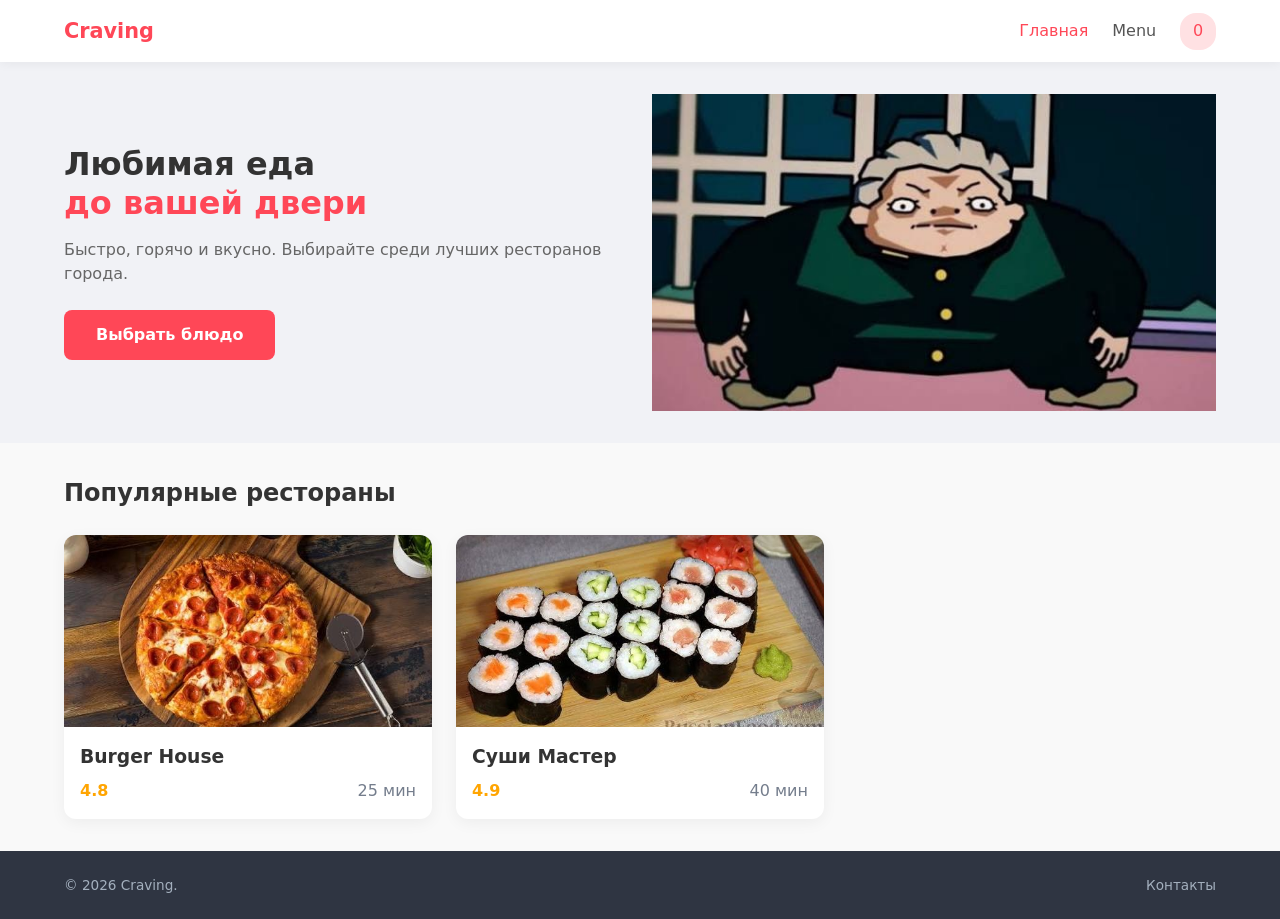
<file: index.html>
<!DOCTYPE html>
<html lang="ru">
<head>
    <meta charset="UTF-8">
    <meta name="viewport" content="width=device-width, initial-scale=1.0, maximum-scale=1.0, user-scalable=no">
    <title>Craving — Доставка еды</title>
    <link rel="stylesheet" href="css/style.css">
    <link rel="stylesheet" href="https://cloudflare.com">
</head>
<body>

    <header class="header">
        <div class="container header-container">
            <a href="index.html" class="logo"><i class="fa-solid fa-utensils"></i> Craving</a>
            <nav class="nav">
                <a href="index.html" class="active">Главная</a>
                <a href="menu.html">Menu</a>
                <a href="checkout.html" class="cart-link">
                    <i class="fa-solid fa-basket-shopping"></i> <span class="cart-count">0</span>
                </a>
            </nav>
        </div>
    </header>

    <main>
        <section class="hero">
            <div class="container hero-container">
                <div class="hero-text">
                    <h1>Любимая еда <br><span>до вашей двери</span></h1>
                    <p>Быстро, горячо и вкусно. Выбирайте среди лучших ресторанов города.</p>
                    <a href="menu.html" class="btn">Выбрать блюдо</a>
                </div>
                <div class="hero-image">
                    <!-- ЛОКАЛЬНОЕ ИЗОБРАЖЕНИЕ -->
                    <img src="assets/images/hero.jpg" alt="Вкусная еда">
                </div>
            </div>
        </section>

        <section class="restaurants">
            <div class="container">
                <h2 class="section-title">Популярные рестораны</h2>
                <div class="restaurants-flex">
                    
                    <a href="menu.html" class="restaurant-card">
                        <!-- ЛОКАЛЬНОЕ ИЗОБРАЖЕНИЕ -->
                        <img src="assets/images/pizza.jpg" alt="Пицца">
                        <div class="card-info">
                            <h3>Burger House</h3>
                            <div class="card-meta">
                                <span class="rating"><i class="fa-solid fa-star"></i> 4.8</span>
                                <span class="time"><i class="fa-solid fa-clock"></i> 25 мин</span>
                            </div>
                        </div>
                    </a>

                    <a href="menu.html" class="restaurant-card">
                        <!-- ЛОКАЛЬНОЕ ИЗОБРАЖЕНИЕ -->
                        <img src="assets/images/sushi.jpg" alt="Суши">
                        <div class="card-info">
                            <h3>Суши Мастер</h3>
                            <div class="card-meta">
                                <span class="rating"><i class="fa-solid fa-star"></i> 4.9</span>
                                <span class="time"><i class="fa-solid fa-clock"></i> 40 мин</span>
                            </div>
                        </div>
                    </a>

                </div>
            </div>
        </section>
    </main>

    <footer class="footer">
        <div class="container footer-container">
            <p>&copy; 2026 Craving.</p>
            <div class="footer-links">
                <a href="#">Контакты</a>
            </div>
        </div>
    </footer>

    <script src="js/main.js"></script>
</body>
</html>
</file>
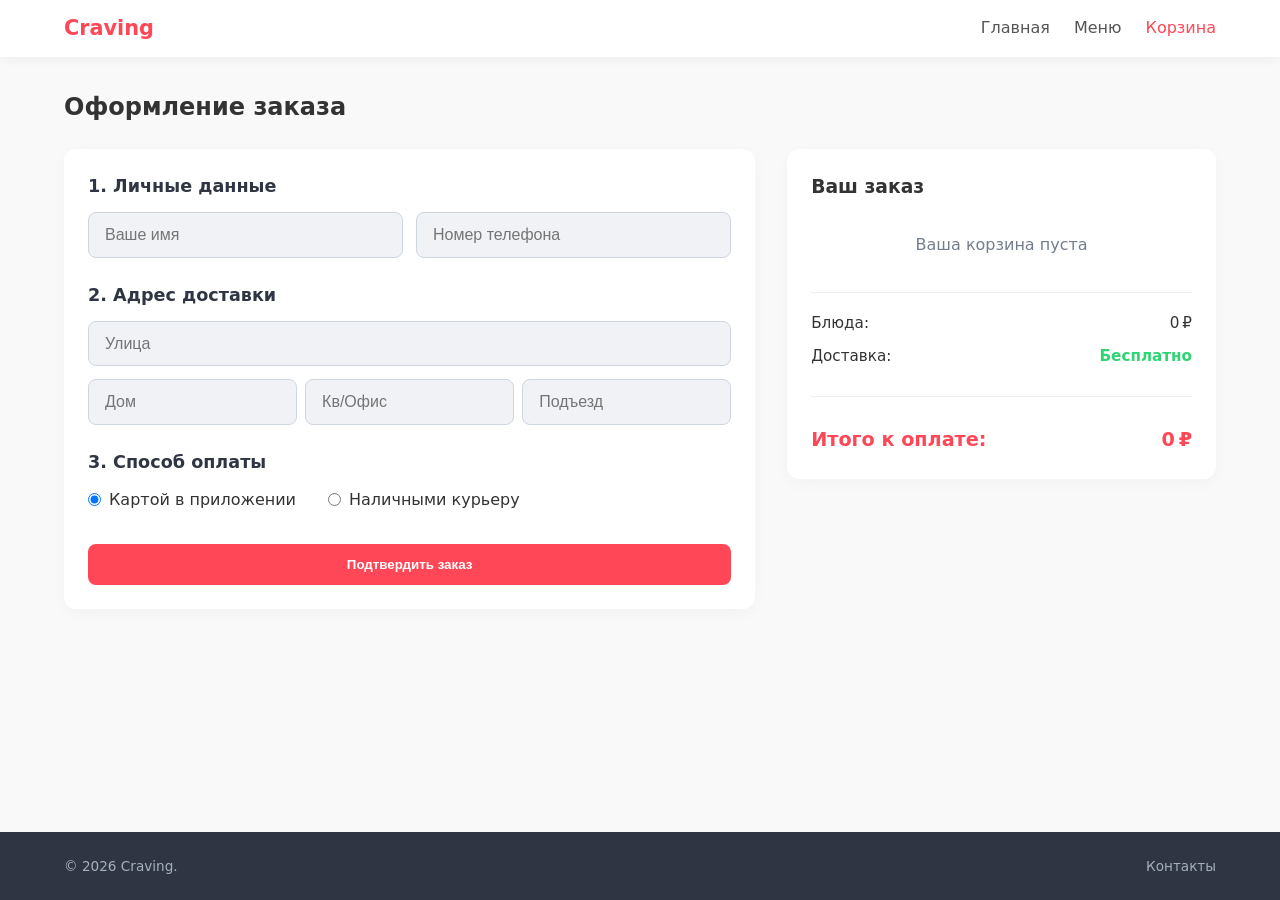
<file: checkout.html>
<!DOCTYPE html>
<html lang="ru">
<head>
    <meta charset="UTF-8">
    <meta name="viewport" content="width=device-width, initial-scale=1.0, maximum-scale=1.0, user-scalable=no">
    <title>Оформление заказа — Craving</title>
    <link rel="stylesheet" href="css/style.css">
    <link rel="stylesheet" href="https://cloudflare.com">
</head>
<body>

    <header class="header">
        <div class="container header-container">
            <a href="index.html" class="logo"><i class="fa-solid fa-utensils"></i> Craving</a>
            <nav class="nav">
                <a href="index.html">Главная</a>
                <a href="menu.html">Меню</a>
                <a href="checkout.html" class="active">Корзина</a>
            </nav>
        </div>
    </header>

    <main class="checkout-main">
        <div class="container">
            <h1 class="section-title">Оформление заказа</h1>
            
            <div class="checkout-flex">
                
                <section class="checkout-form-section">
                    <form action="#" method="POST" class="delivery-form">
                        
                        <div class="form-group-title">1. Личные данные</div>
                        <div class="form-grid-mobile">
                            <input type="text" placeholder="Ваше имя" required class="form-input">
                            <input type="tel" placeholder="Номер телефона" required class="form-input">
                        </div>

                        <div class="form-group-title">2. Адрес доставки</div>
                        <div class="form-grid-mobile">
                            <input type="text" placeholder="Улица" required class="form-input street-input">
                            <div class="address-subgrid">
                                <input type="text" placeholder="Дом" required class="form-input">
                                <input type="text" placeholder="Кв/Офис" class="form-input">
                                <input type="text" placeholder="Подъезд" class="form-input">
                            </div>
                        </div>

                        <div class="form-group-title">3. Способ оплаты</div>
                        <div class="payment-methods-flex">
                            <label class="radio-label">
                                <input type="radio" name="payment" checked>
                                <span>Картой в приложении</span>
                            </label>
                            <label class="radio-label">
                                <input type="radio" name="payment">
                                <span>Наличными курьеру</span>
                            </label>
                        </div>

                        <button type="submit" class="btn btn-submit-order">Подтвердить заказ</button>
                    </form>
                </section>

                <aside class="checkout-cart-aside">
                    <div class="cart-summary-card">
                        <h3>Ваш заказ</h3>
                        
                        <div class="cart-items-list" id="cart-items-container">
                            <!-- JS сгенерирует товары здесь автоматически -->
                        </div>

                        <hr class="divider">

                        <div class="totals-flex">
                            <div class="total-row-flex">
                                <span>Блюда:</span>
                                <span id="items-subtotal">0 ₽</span>
                            </div>
                            <div class="total-row-flex">
                                <span>Доставка:</span>
                                <span class="delivery-free">Бесплатно</span>
                            </div>
                            <hr class="divider">
                            <div class="total-row-flex final-price-row">
                                <span>Итого к оплате:</span>
                                <span id="final-total-price">0 ₽</span>
                            </div>
                        </div>
                    </div>
                </aside>

            </div>
        </div>
    </main>

    <footer class="footer">
        <div class="container footer-container">
            <p>&copy; 2026 Craving.</p>
            <div class="footer-links">
                <a href="#">Контакты</a>
            </div>
        </div>
    </footer>

    <script src="js/main.js"></script>
</body>
</html>
</file>
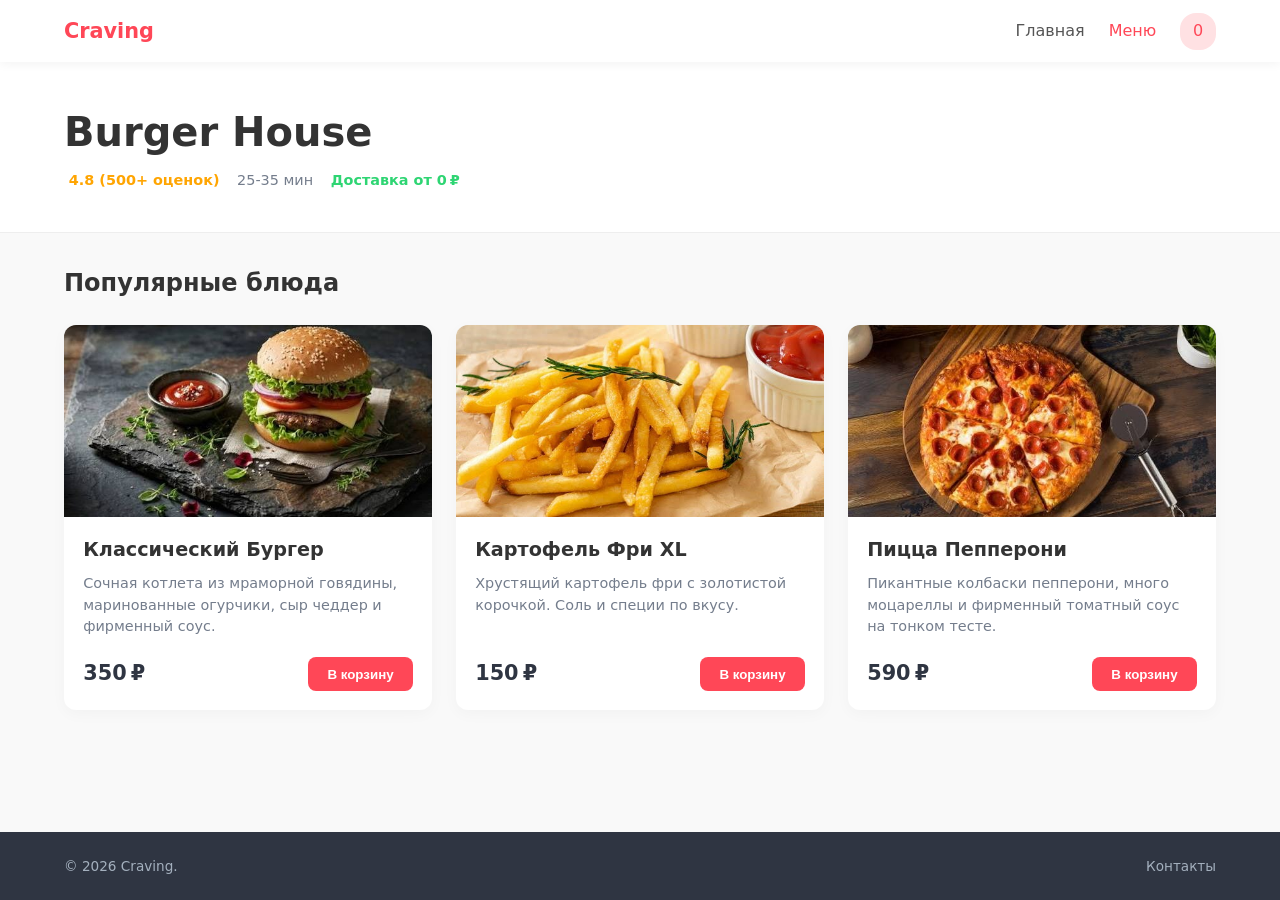
<file: menu.html>
<!DOCTYPE html>
<html lang="ru">
<head>
    <meta charset="UTF-8">
    <meta name="viewport" content="width=device-width, initial-scale=1.0, maximum-scale=1.0, user-scalable=no">
    <title>Меню Burger House — Craving</title>
    <link rel="stylesheet" href="css/style.css">
    <link rel="stylesheet" href="https://cloudflare.com">
</head>
<body>

    <header class="header">
        <div class="container header-container">
            <a href="index.html" class="logo"><i class="fa-solid fa-utensils"></i> Craving</a>
            <nav class="nav">
                <a href="index.html">Главная</a>
                <a href="menu.html" class="active">Меню</a>
                <a href="checkout.html" class="cart-link">
                    <i class="fa-solid fa-basket-shopping"></i> <span class="cart-count">0</span>
                </a>
            </nav>
        </div>
    </header>

    <main>
        <section class="restaurant-hero">
            <div class="container">
                <h1 class="restaurant-title">Burger House</h1>
                <div class="restaurant-meta-flex">
                    <span class="meta-item rating"><i class="fa-solid fa-star"></i> 4.8 (500+ оценок)</span>
                    <span class="meta-item time"><i class="fa-solid fa-clock"></i> 25-35 мин</span>
                    <span class="meta-item delivery"><i class="fa-solid fa-truck"></i> Доставка от 0 ₽</span>
                </div>
            </div>
        </section>

        <section class="menu-section">
            <div class="container">
                <h2 class="section-title">Популярные блюда</h2>
                <div class="menu-flex">
                    
                    <article class="product-card">
                        <div class="product-image">
                            <!-- ЛОКАЛЬНОЕ ИЗОБРАЖЕНИЕ -->
                            <img src="assets/images/burger.jpg" alt="Классический Бургер">
                        </div>
                        <div class="product-info">
                            <h3 class="product-name">Классический Бургер</h3>
                            <p class="product-description">Сочная котлета из мраморной говядины, маринованные огурчики, сыр чеддер и фирменный соус.</p>
                            <div class="product-footer-flex">
                                <span class="product-price">350 ₽</span>
                                <button class="btn-add-to-cart">В корзину</button>
                            </div>
                        </div>
                    </article>

                    <article class="product-card">
                        <div class="product-image">
                            <!-- ЛОКАЛЬНОЕ ИЗОБРАЖЕНИЕ -->
                            <img src="assets/images/fries.jpg" alt="Картофель Фри">
                        </div>
                        <div class="product-info">
                            <h3 class="product-name">Картофель Фри XL</h3>
                            <p class="product-description">Хрустящий картофель фри с золотистой корочкой. Соль и специи по вкусу.</p>
                            <div class="product-footer-flex">
                                <span class="product-price">150 ₽</span>
                                <button class="btn-add-to-cart">В корзину</button>
                            </div>
                        </div>
                    </article>

                    <article class="product-card">
                        <div class="product-image">
                            <!-- ЛОКАЛЬНОЕ ИЗОБРАЖЕНИЕ -->
                            <img src="assets/images/pizza.jpg" alt="Пицца Пепперони">
                        </div>
                        <div class="product-info">
                            <h3 class="product-name">Пицца Пепперони</h3>
                            <p class="product-description">Пикантные колбаски пепперони, много моцареллы и фирменный томатный соус на тонком тесте.</p>
                            <div class="product-footer-flex">
                                <span class="product-price">590 ₽</span>
                                <button class="btn-add-to-cart">В корзину</button>
                            </div>
                        </div>
                    </article>

                </div>
            </div>
        </section>
    </main>

    <footer class="footer">
        <div class="container footer-container">
            <p>&copy; 2026 Craving.</p>
            <div class="footer-links">
                <a href="#">Контакты</a>
            </div>
        </div>
    </footer>

    <script src="js/main.js"></script>
</body>
</html>
</file>
<file: css/style.css>
/* ==========================================================================
   1. СБРОС СТИЛЕЙ (CSS Reset)
   ========================================================================== */
*, *::before, *::after {
    margin: 0;
    padding: 0;
    box-sizing: border-box;
}

html {
    font-size: 16px; /* База: 1rem = 16px */
    -webkit-text-size-adjust: 100%;
}

body {
    background-color: #f9f9f9;
    color: #333;
    font-family: system-ui, -apple-system, sans-serif;
    display: flex;
    flex-direction: column;
    min-height: 100vh;
    line-height: 1.5;
}

img {
    max-width: 100%;
    height: auto;
    display: block;
}

/* ==========================================================================
   2. БАЗОВЫЕ СТИЛИ ДЛЯ СМАРТФОНОВ (Ширина до 480px по умолчанию)
   ========================================================================== */
.container {
    width: 90%;
    margin: 0 auto;
}

/* Шапка сайта */
.header {
    background: #fff;
    box-shadow: 0 0.125rem 0.625rem rgba(0,0,0,0.05);
    padding: 0.8rem 0;
    position: sticky;
    top: 0;
    z-index: 100;
}

.header-container {
    display: flex;
    justify-content: space-between;
    align-items: center;
}

.logo {
    font-size: 1.3rem;
    font-weight: 700;
    color: #ff4757;
    text-decoration: none;
}

.nav {
    display: flex;
    align-items: center;
}

.nav a {
    text-decoration: none;
    color: #555;
    margin-left: 0.8rem;
    font-size: 0.9rem;
    font-weight: 500;
}

.nav a.active {
    color: #ff4757;
}

.cart-link {
    background: #ffe1e3;
    color: #ff4757 !important;
    padding: 0.4rem 0.8rem;
    border-radius: 1rem;
}

/* Промо-баннер (Hero) */
.hero {
    background: #f1f2f6;
    padding: 2rem 0;
    text-align: center;
}

.hero-container {
    display: flex;
    flex-direction: column; /* В мобилке всё в один столбик */
    gap: 1.5rem;
}

.hero-text h1 {
    font-size: 2rem;
    line-height: 1.2;
    margin-bottom: 1rem;
}

.hero-text h1 span {
    color: #ff4757;
}

.hero-text p {
    font-size: 1rem;
    color: #666;
    margin-bottom: 1.5rem;
}

.btn {
    display: inline-block;
    background: #ff4757;
    color: white;
    padding: 0.8rem 2rem;
    border-radius: 0.5rem;
    text-decoration: none;
    font-weight: 700;
}

/* Сетка ресторанов */
.restaurants {
    padding: 2rem 0;
    flex: 1;
}

.section-title {
    margin-bottom: 1.5rem;
    font-size: 1.5rem;
}

/* Flexbox-сетка: по умолчанию карточки занимают 100% ширины */
.restaurants-flex {
    display: flex;
    flex-direction: column;
    gap: 1.5rem;
}

.restaurant-card {
    background: white;
    border-radius: 0.75rem;
    overflow: hidden;
    text-decoration: none;
    color: inherit;
    box-shadow: 0 0.25rem 0.93rem rgba(0,0,0,0.05);
    width: 100%;
}

.restaurant-card img {
    width: 100%;
    height: 12rem;
    object-fit: cover;
}

.card-info {
    padding: 1rem;
}

.card-meta {
    display: flex;
    justify-content: space-between;
    margin-top: 0.5rem;
}

.rating { color: #ffa502; font-weight: 700; }
.time { color: #747d8c; }

/* Подвал */
.footer {
    background: #2f3542;
    color: #a4b0be;
    padding: 1.5rem 0;
    margin-top: auto;
}

.footer-container {
    display: flex;
    justify-content: space-between;
    font-size: 0.85rem;
}

.footer-links a {
    color: #a4b0be;
    text-decoration: none;
}

/* ==========================================================================
   3. МЕДИА-ЗАПРОСЫ (Медиаbreakpoints для десктопов и планшетов)
   ========================================================================== */
@media (min-width: 768px) {
    html {
        font-size: 16px; /* Можно увеличить базу для больших экранов */
    }

    .hero-container {
        flex-direction: row; /* На десктопе выстраиваем в ряд */
        text-align: left;
        align-items: center;
    }

    .hero-text {
        flex: 1;
    }

    .hero-image {
        flex: 1;
    }

    /* Перестраиваем Flexbox в многоколоночную строку */
    .restaurants-flex {
        flex-direction: row;
        flex-wrap: wrap;
    }

    .restaurant-card {
        width: calc(50% - 0.75rem); /* Две карточки в ряд с учетом gap */
    }
}

@media (min-width: 1024px) {
    .restaurant-card {
        width: calc(33.333% - 1rem); /* Три карточки в ряд на больших мониторах */
    }
    
    .nav a {
        margin-left: 1.5rem;
        font-size: 1rem;
    }
}
/* ==========================================================================
   4. СТРАНИЦА МЕНЮ (menu.html) — Mobile First базовые стили
   ========================================================================== */
.restaurant-hero {
    background: #fff;
    padding: 1.5rem 0;
    border-bottom: 0.0625rem solid #eee;
}

.restaurant-title {
    font-size: 1.8rem;
    margin-bottom: 0.5rem;
}

.restaurant-meta-flex {
    display: flex;
    flex-wrap: wrap; /* Разрешаем перенос на новую строку на узких экранах */
    gap: 0.8rem;
    font-size: 0.9rem;
}

.meta-item {
    display: flex;
    align-items: center;
    gap: 0.3rem;
}

.delivery {
    color: #2ed573;
    font-weight: 600;
}

/* Сетка меню для мобильных: карточки идут одна под другой */
.menu-section {
    padding: 2rem 0;
}

.menu-flex {
    display: flex;
    flex-direction: column;
    gap: 1.5rem;
}

/* Карточка товара */
.product-card {
    background: white;
    border-radius: 0.75rem;
    overflow: hidden;
    box-shadow: 0 0.25rem 0.93rem rgba(0,0,0,0.03);
    display: flex;
    flex-direction: column; /* На мобилках картинка сверху, текст снизу */
}

.product-image img {
    width: 100%;
    height: 12rem;
    object-fit: cover;
}

.product-info {
    padding: 1.2rem;
    display: flex;
    flex-direction: column;
    flex: 1; /* Позволяет контенту распределяться равномерно */
}

.product-name {
    font-size: 1.2rem;
    margin-bottom: 0.5rem;
}

.product-description {
    font-size: 0.9rem;
    color: #747d8c;
    margin-bottom: 1.2rem;
    flex: 1; /* Выталкивает цену и кнопку к самому низу карточки */
}

.product-footer-flex {
    display: flex;
    justify-content: space-between;
    align-items: center;
}

.product-price {
    font-size: 1.3rem;
    font-weight: 700;
    color: #2f3542;
}

.btn-add-to-cart {
    background: #ff4757;
    color: white;
    border: none;
    padding: 0.6rem 1.2rem;
    border-radius: 0.5rem;
    font-weight: 600;
    cursor: pointer;
    transition: background 0.2s;
}

.btn-add-to-cart:hover {
    background: #ff6b81;
}

/* ==========================================================================
   МЕДИА-ЗАПРОСЫ для menu.html (Десктоп)
   ========================================================================== */
@media (min-width: 768px) {
    .restaurant-hero {
        padding: 2.5rem 0;
    }

    .restaurant-title {
        font-size: 2.5rem;
    }

    /* На планшетах и десктопах выстраиваем карточки горизонтально */
    .menu-flex {
        flex-direction: row;
        flex-wrap: wrap;
    }

    /* По 2 карточки в ряд на средних экранах */
    .product-card {
        width: calc(50% - 0.75rem);
    }
}

@media (min-width: 1024px) {
    /* По 3 карточки в ряд на больших мониторах */
    .product-card {
        width: calc(33.333% - 1rem);
    }
}
/* ==========================================================================
   5. СТРАНИЦА ОФОРМЛЕНИЯ ЗАКАЗА (checkout.html) — Mobile First
   ========================================================================== */
.checkout-main {
    padding: 2rem 0;
    flex: 1;
}

/* В мобильной версии форма и корзина идут друг под другом */
.checkout-flex {
    display: flex;
    flex-direction: column;
    gap: 2rem;
}

.checkout-form-section {
    background: white;
    padding: 1.5rem;
    border-radius: 0.75rem;
    box-shadow: 0 0.25rem 0.93rem rgba(0,0,0,0.03);
}

.form-group-title {
    font-size: 1.1rem;
    font-weight: 700;
    margin: 1.5rem 0 0.8rem 0;
    color: #2f3542;
}
.form-group-title:first-child {
    margin-top: 0;
}

.form-grid-mobile {
    display: flex;
    flex-direction: column;
    gap: 0.8rem;
}

.form-input {
    width: 100%;
    padding: 0.8rem 1rem;
    border: 0.0625rem solid #ced6e0;
    border-radius: 0.5rem;
    font-size: 1rem;
    outline: none;
    background: #f1f2f6;
}
.form-input:focus {
    border-color: #ff4757;
    background: white;
}

/* Подсетка для Дома/Квартиры/Подъезда на базе Flexbox */
.address-subgrid {
    display: flex;
    gap: 0.5rem;
}

.payment-methods-flex {
    display: flex;
    flex-direction: column;
    gap: 0.8rem;
}

.radio-label {
    display: flex;
    align-items: center;
    gap: 0.5rem;
    cursor: pointer;
    font-size: 1rem;
}

.btn-submit-order {
    width: 100%;
    border: none;
    margin-top: 2rem;
    cursor: pointer;
    text-align: center;
}

/* Стили правой колонки (Корзины) */
.checkout-cart-aside {
    width: 100%;
}

.cart-summary-card {
    background: white;
    padding: 1.5rem;
    border-radius: 0.75rem;
    box-shadow: 0 0.25rem 0.93rem rgba(0,0,0,0.03);
    position: sticky;
    top: 5rem;
}

.cart-items-list {
    margin-top: 1rem;
    display: flex;
    flex-direction: column;
    gap: 0.8rem;
}

.cart-item-flex {
    display: flex;
    justify-content: space-between;
    font-size: 0.95rem;
}

.item-name {
    flex: 1;
    padding-right: 0.5rem;
}
.item-count {
    color: #747d8c;
    margin-right: 1rem;
}
.item-price {
    font-weight: 600;
}

.divider {
    border: 0;
    height: 0.0625rem;
    background: #eee;
    margin: 1.2rem 0;
}

.totals-flex {
    display: flex;
    flex-direction: column;
    gap: 0.6rem;
}

.total-row-flex {
    display: flex;
    justify-content: space-between;
    font-size: 0.95rem;
}

.delivery-free {
    color: #2ed573;
    font-weight: 600;
}

.final-price-row {
    font-size: 1.2rem;
    font-weight: 700;
    color: #ff4757;
}

/* ==========================================================================
   МЕДИА-ЗАПРОСЫ для checkout.html (Десктоп)
   ========================================================================== */
@media (min-width: 768px) {
    /* Перестраиваем в двухколоночный макет */
    .checkout-flex {
        flex-direction: row;
        align-items: flex-start;
    }

    .checkout-form-section {
        flex: 1.5; /* Форма шире */
    }

    .checkout-cart-aside {
        flex: 1; /* Корзина уже */
    }

    .form-grid-mobile {
        flex-direction: row;
        flex-wrap: wrap;
    }

    .form-input {
        width: calc(50% - 0.4rem); /* Поля встают по два в ряд */
    }

    .street-input {
        width: 100%; /* Улица на всю ширину */
    }

    .payment-methods-flex {
        flex-direction: row;
        gap: 2rem;
    }
}
</file>
